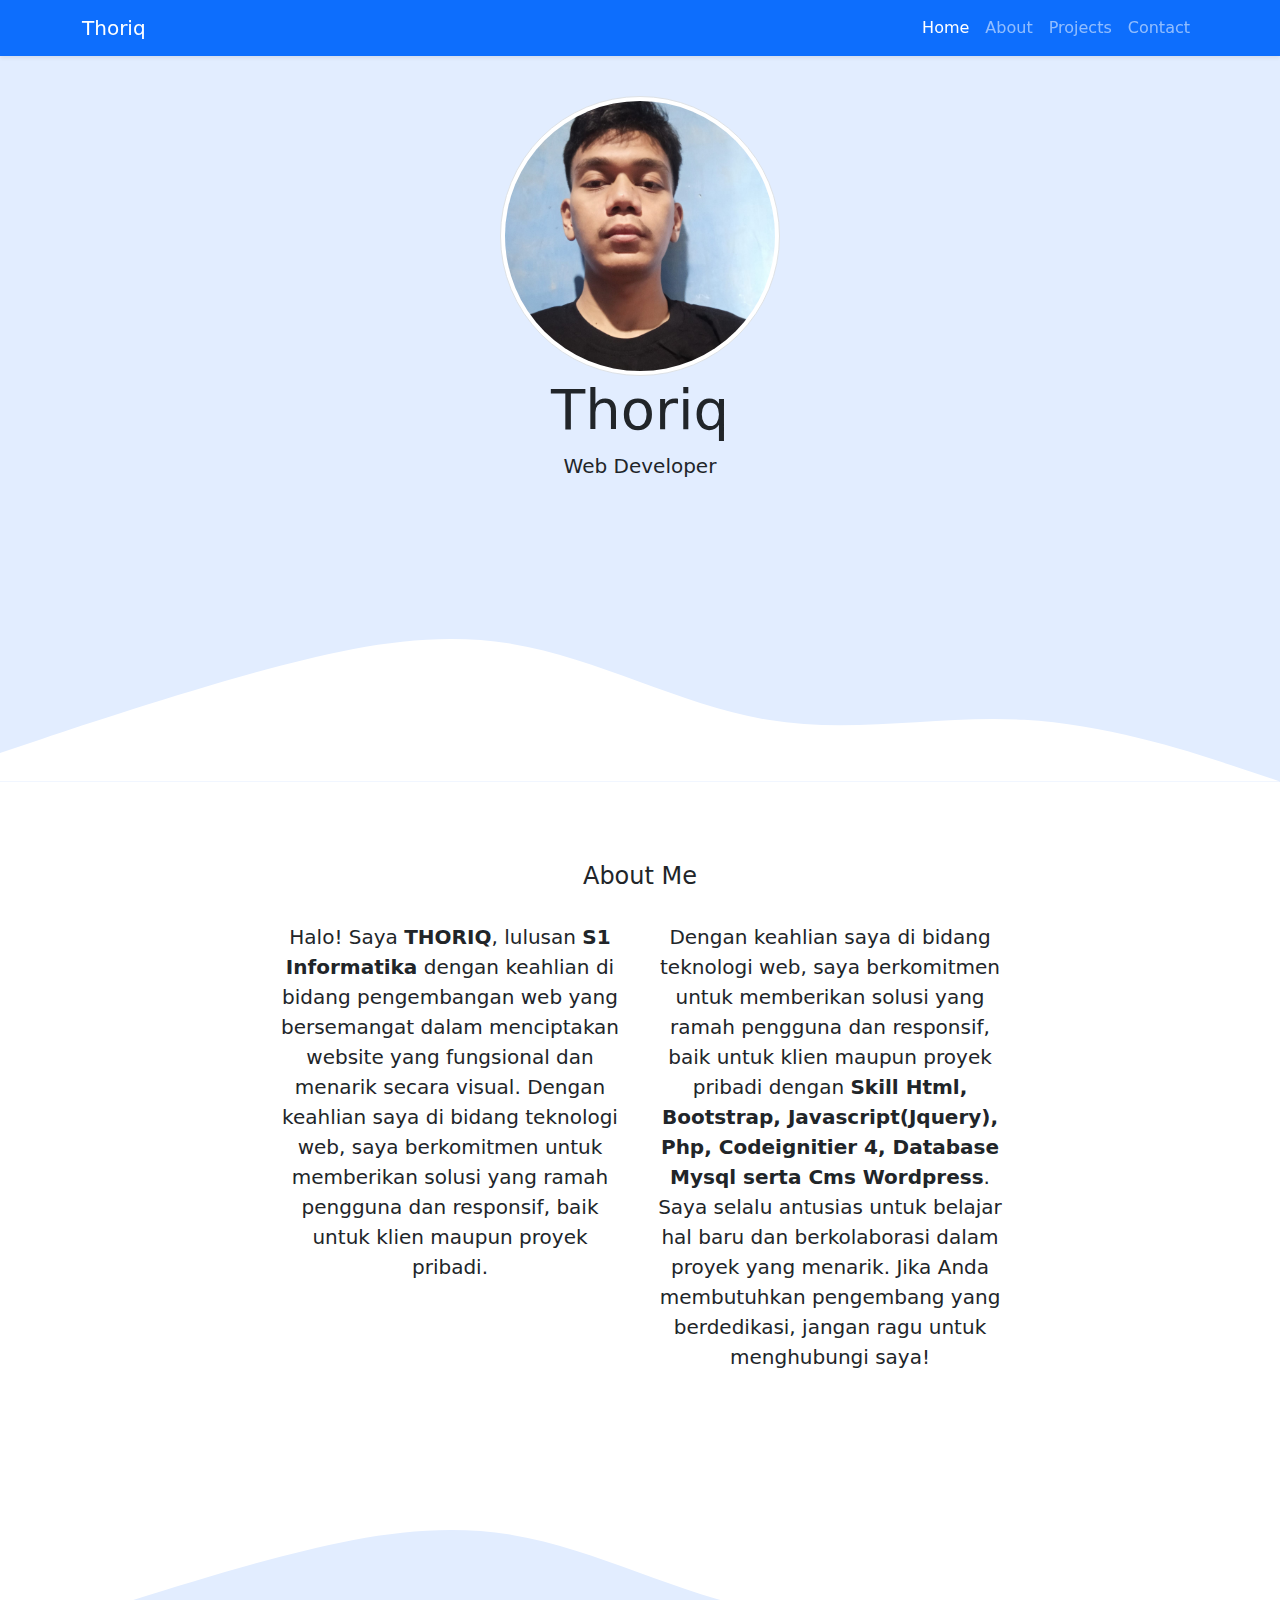
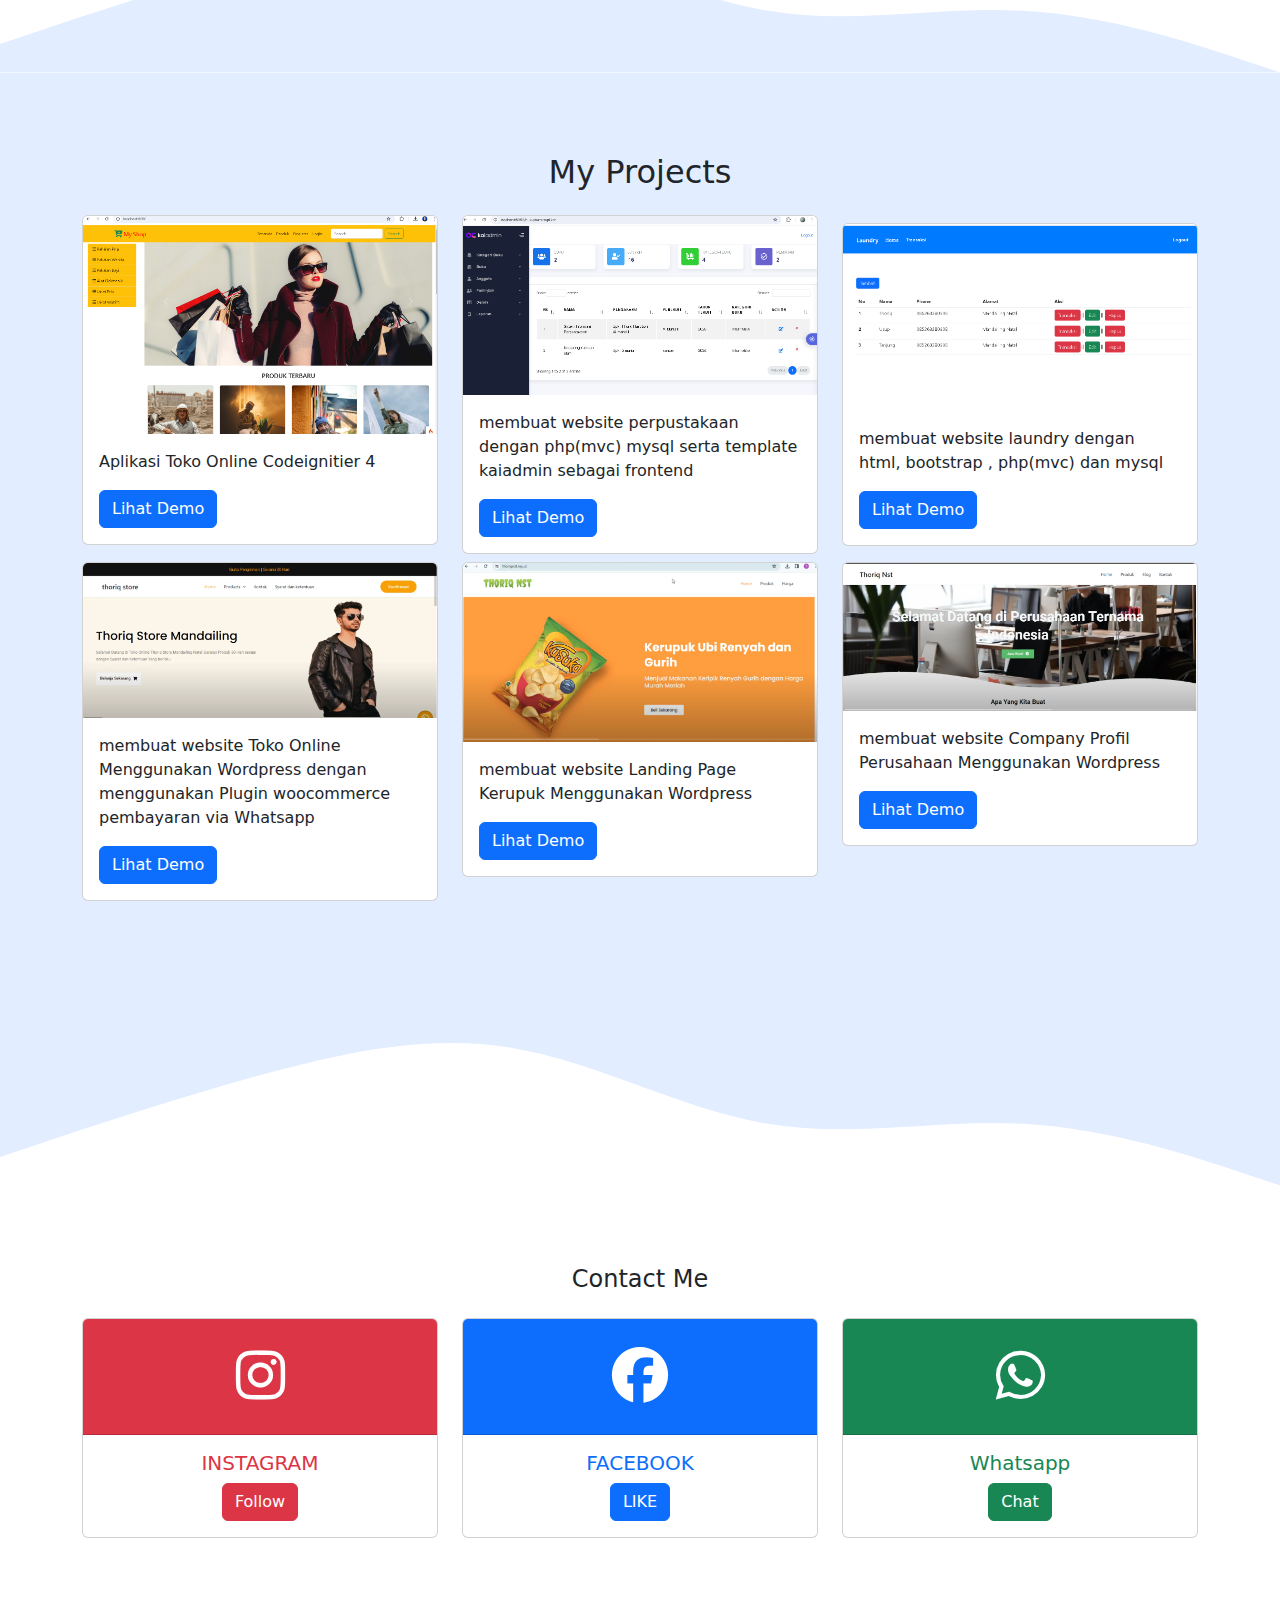
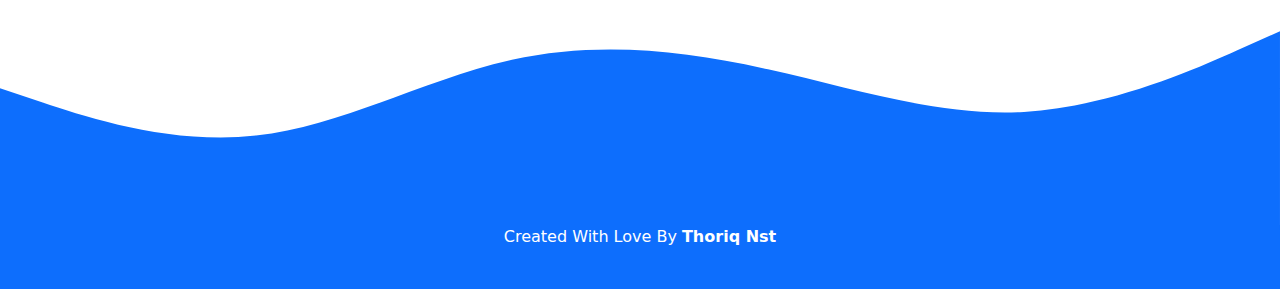
<file: index.html>
<!DOCTYPE html>
<html lang="en">

<head>
    <meta charset="UTF-8">
    <meta name="viewport" content="width=device-width, initial-scale=1.0">
    <title>My Portofolio</title>
    <link href="https://cdn.jsdelivr.net/npm/bootstrap@5.3.3/dist/css/bootstrap.min.css" rel="stylesheet"
        integrity="sha384-QWTKZyjpPEjISv5WaRU9OFeRpok6YctnYmDr5pNlyT2bRjXh0JMhjY6hW+ALEwIH" crossorigin="anonymous">
    <link href="https://cdnjs.cloudflare.com/ajax/libs/font-awesome/6.4.0/css/all.min.css" rel="stylesheet">
    <link rel="stylesheet" href="style.css">
</head>
<body id="home">
    <!-- navbar -->
    <nav class="navbar navbar-expand-lg navbar-dark bg-primary shadow-sm fixed-top">
        <div class="container">
            <a class="navbar-brand" href="#">Thoriq</a>
            <button class="navbar-toggler" type="button" data-bs-toggle="collapse" data-bs-target="#navbarNav"
                aria-controls="navbarNav" aria-expanded="false" aria-label="Toggle navigation">
                <span class="navbar-toggler-icon"></span>
            </button>
            <div class="collapse navbar-collapse" id="navbarNav">
                <ul class="navbar-nav ms-auto">
                    <li class="nav-item">
                        <a class="nav-link active" aria-current="page" href="#home">Home</a>
                    </li>
                    <li class="nav-item">
                        <a class="nav-link" href="#about">About</a>
                    </li>
                    <li class="nav-item">
                        <a class="nav-link" href="#projects">Projects</a>
                    </li>
                    <li class="nav-item">
                        <a class="nav-link" href="#contact">Contact</a>
                    </li>
                </ul>
            </div>
        </div>
    </nav>
    <!-- akhir navbar -->

    <!-- jumbotron -->
    <section class="jumbotron text-center">
        <img src="asliThoriq.jpeg" alt="thoriq" width="280" class="rounded-circle img-thumbnail">
        <h1 class="display-4">Thoriq</h1>
        <p class="lead">Web Developer</p>
        <svg xmlns="http://www.w3.org/2000/svg" viewBox="0 0 1440 320">
            <path fill="#ffff" fill-opacity="1"
                d="M0,288L48,272C96,256,192,224,288,197.3C384,171,480,149,576,165.3C672,181,768,235,864,250.7C960,267,1056,245,1152,250.7C1248,256,1344,288,1392,304L1440,320L1440,320L1392,320C1344,320,1248,320,1152,320C1056,320,960,320,864,320C768,320,672,320,576,320C480,320,384,320,288,320C192,320,96,320,48,320L0,320Z">
            </path>
        </svg>
    </section>
    <!-- akhir jumbotron -->

    <!-- about -->
    <section id="about">
        <div class="container">
            <div class="row text-center mb-3">
                <div class="col">
                    <h4>About Me</h4>
                </div>
            </div>
            <div class="row justify-content-center fs-5 text-center">
                <div class="col-md-4 mt-2">
                    <p class="fs-5">
                        Halo! Saya <strong> THORIQ</strong>, lulusan <strong>S1 Informatika</strong> dengan keahlian di bidang pengembangan web yang bersemangat dalam
                        menciptakan website yang fungsional dan menarik secara visual. Dengan keahlian saya di bidang
                        teknologi web, saya berkomitmen untuk memberikan solusi yang ramah pengguna dan responsif, baik
                        untuk klien maupun proyek pribadi.
                    </p>
                </div>
                <div class="col-md-4 mt-2">
                    <p class="fs-5">Dengan keahlian saya di bidang
                        teknologi web, saya berkomitmen untuk memberikan solusi yang ramah pengguna dan responsif, baik
                        untuk klien maupun proyek pribadi dengan <strong>Skill Html, Bootstrap, Javascript(Jquery), Php, Codeignitier 4, Database Mysql
                            serta Cms Wordpress</strong>.
                        Saya selalu antusias untuk belajar hal baru dan berkolaborasi dalam proyek yang menarik. Jika
                        Anda membutuhkan pengembang yang berdedikasi, jangan ragu untuk menghubungi saya!
                    </p>
                </div>
            </div>
        </div>
        <svg xmlns="http://www.w3.org/2000/svg" viewBox="0 0 1440 320">
            <path fill="#e2edff" fill-opacity="1"
                d="M0,288L48,272C96,256,192,224,288,197.3C384,171,480,149,576,165.3C672,181,768,235,864,250.7C960,267,1056,245,1152,250.7C1248,256,1344,288,1392,304L1440,320L1440,320L1392,320C1344,320,1248,320,1152,320C1056,320,960,320,864,320C768,320,672,320,576,320C480,320,384,320,288,320C192,320,96,320,48,320L0,320Z">
            </path>
        </svg>
    </section>
    <!-- Akhir About -->

    <!-- Projects -->
    <section id="projects">
        <div class="container">
            <div class="row text-center mb-3">
                <div class="col">
                    <h2>My Projects</h2>
                </div>
            </div>
            <div class="row justify-content-center">
                 <div class="col-md-4">
                    <div class="card">
                        <img src="tokoOnlieasli.PNG" class="card-img-top" alt="perpustakaan">
                        <div class="card-body">
                            <p class="card-text">Aplikasi Toko Online Codeignitier 4</p>
                            <a class="btn btn-primary" href="https://youtu.be/3uSvhyS0B8I?si=xumvvIA5cvmpxHN4">Lihat
                                Demo</a>
                        </div>
                    </div>
                </div>
                <div class="col-md-4">
                    <div class="card">
                        <img src="perpustakaan.PNG" class="card-img-top" alt="perpustakaan">
                        <div class="card-body">
                            <p class="card-text">membuat website perpustakaan dengan php(mvc) mysql serta template
                                kaiadmin sebagai frontend</p>
                            <a class="btn btn-primary" href="https://youtu.be/tMAamk086V0?si=inFI2JIOsJ7zAbNB">Lihat
                                Demo</a>
                        </div>
                    </div>
                </div>
                <div class="col-md-4 mt-2">
                    <div class="card">
                        <img src="londashboard.PNG" class="card-img-top" alt="laundry">
                        <div class="card-body">
                            <p class="card-text">membuat website laundry dengan html, bootstrap , php(mvc) dan mysql</p>
                            <a class="btn btn-primary" href="https://youtu.be/B7-aEHy9dhQ?si=HNuyoet-wKrKV4xc">Lihat
                                Demo</a>
                        </div>
                    </div>
                </div>
                <div class="col-md-4 mt-2">
                    <div class="card">
                        <img src="tokoOnline.PNG" class="card-img-top" alt="tokoOnline">
                        <div class="card-body">
                            <p class="card-text">membuat website Toko Online Menggunakan Wordpress dengan menggunakan
                                Plugin woocommerce pembayaran via Whatsapp</p>
                            <a class="btn btn-primary" href="https://youtu.be/uUUI2s4hFTc?si=wrYm8w6fuddMHOzT">Lihat
                                Demo</a>
                        </div>
                    </div>
                </div>
                <div class="col-md-4 mt-2">
                    <div class="card">
                        <img src="landingPage.PNG" class="card-img-top" alt="landingPage">
                        <div class="card-body">
                            <p class="card-text">membuat website Landing Page Kerupuk Menggunakan Wordpress</p>
                            <a class="btn btn-primary" href="https://youtu.be/2jycynphEcI?si=Vrd4U3wd3leiwZhR">Lihat
                                Demo</a>
                        </div>
                    </div>
                </div>
                <div class="col-md-4 mt-2">
                    <div class="card">
                        <img src="company.PNG" class="card-img-top" alt="company">
                        <div class="card-body">
                            <p class="card-text">membuat website Company Profil Perusahaan Menggunakan Wordpress</p>
                            <a class="btn btn-primary" href="https://youtu.be/J0cRZcV7HO8?si=P0t1JgikJHURfWAR">Lihat
                                Demo</a>
                        </div>
                    </div>
                </div>
            </div>
        </div>
        <svg xmlns="http://www.w3.org/2000/svg" viewBox="0 0 1440 320">
            <path fill="#ffff" fill-opacity="1"
                d="M0,288L48,272C96,256,192,224,288,197.3C384,171,480,149,576,165.3C672,181,768,235,864,250.7C960,267,1056,245,1152,250.7C1248,256,1344,288,1392,304L1440,320L1440,320L1392,320C1344,320,1248,320,1152,320C1056,320,960,320,864,320C768,320,672,320,576,320C480,320,384,320,288,320C192,320,96,320,48,320L0,320Z">
            </path>
        </svg>
    </section>
    <!-- AKhir Projects -->

    <!-- jkontak -->
    <section id="contact">
        <div class="container">
            <div class="row text-center mb-3">
                <div class="col">
                    <h4>Contact Me</h4>
                </div>
            </div>
            <div class="row">
                <div class="col-md-4 mb-2">
                    <div class="card text-white text-center">
                        <div class="card-header bg-danger display-4 pt-4 pb-4">
                            <i class="fa-brands fa-instagram"></i>
                        </div>
                        <div class="card-body">
                            <h5 class="card-title text-danger">INSTAGRAM</h5>
                            <a href="https://www.instagram.com/thoriq0610/" class="btn btn-danger">Follow</a>
                        </div>
                    </div>
                </div>
                   <div class="col-md-4 mb-2">
                    <div class="card text-white text-center">
                        <div class="card-header bg-primary display-4 pt-4 pb-4">
                            <i class="fa-brands fa-facebook"></i>
                        </div>
                        <div class="card-body">
                            <h5 class="card-title text-primary">FACEBOOK</h5>
                            <a href="https://web.facebook.com/thoriq.thoriq.1232/" class="btn btn-primary">LIKE</a>
                        </div>
                    </div>
                </div>
                <div class="col-md-4 mb-2">
                    <div class="card text-white text-center">
                        <div class="card-header bg-success display-4 pt-4 pb-4">
                            <i class="fa-brands fa-whatsapp"></i>
                        </div>
                        <div class="card-body">
                            <h5 class="card-title text-success">Whatsapp</h5>
                            <a href="https://wa.me/6285261762764?text=Halo%20bg" target="_blank" class="btn btn-success">Chat</a>
                        </div>
                    </div>
                </div>

            </div>

        </div>
        </div>
        <svg style="margin-bottom: -5px;" xmlns="http://www.w3.org/2000/svg" viewBox="0 0 1440 320">
            <path fill="#0d6efd" fill-opacity="1"
                d="M0,160L48,176C96,192,192,224,288,213.3C384,203,480,149,576,128C672,107,768,117,864,138.7C960,160,1056,192,1152,186.7C1248,181,1344,139,1392,117.3L1440,96L1440,320L1392,320C1344,320,1248,320,1152,320C1056,320,960,320,864,320C768,320,672,320,576,320C480,320,384,320,288,320C192,320,96,320,48,320L0,320Z">
            </path>
        </svg>
    </section>
    <!-- akhir kontak -->

    <!-- footer -->
    <footer class="bg-primary text-white text-center pb-4">
        <p>Created With Love By <a href="" class="text-white fw-bold text-decoration-none">Thoriq Nst</a></p>
    </footer>
    <!-- akhir Footer -->

    <script src="https://cdn.jsdelivr.net/npm/@popperjs/core@2.11.8/dist/umd/popper.min.js"
        integrity="sha384-I7E8VVD/ismYTF4hNIPjVp/Zjvgyol6VFvRkX/vR+Vc4jQkC+hVqc2pM8ODewa9r"
        crossorigin="anonymous"></script>
    <script src="https://cdn.jsdelivr.net/npm/bootstrap@5.3.3/dist/js/bootstrap.min.js"
        integrity="sha384-0pUGZvbkm6XF6gxjEnlmuGrJXVbNuzT9qBBavbLwCsOGabYfZo0T0to5eqruptLy"
        crossorigin="anonymous"></script>
</body>

</html>
</file>
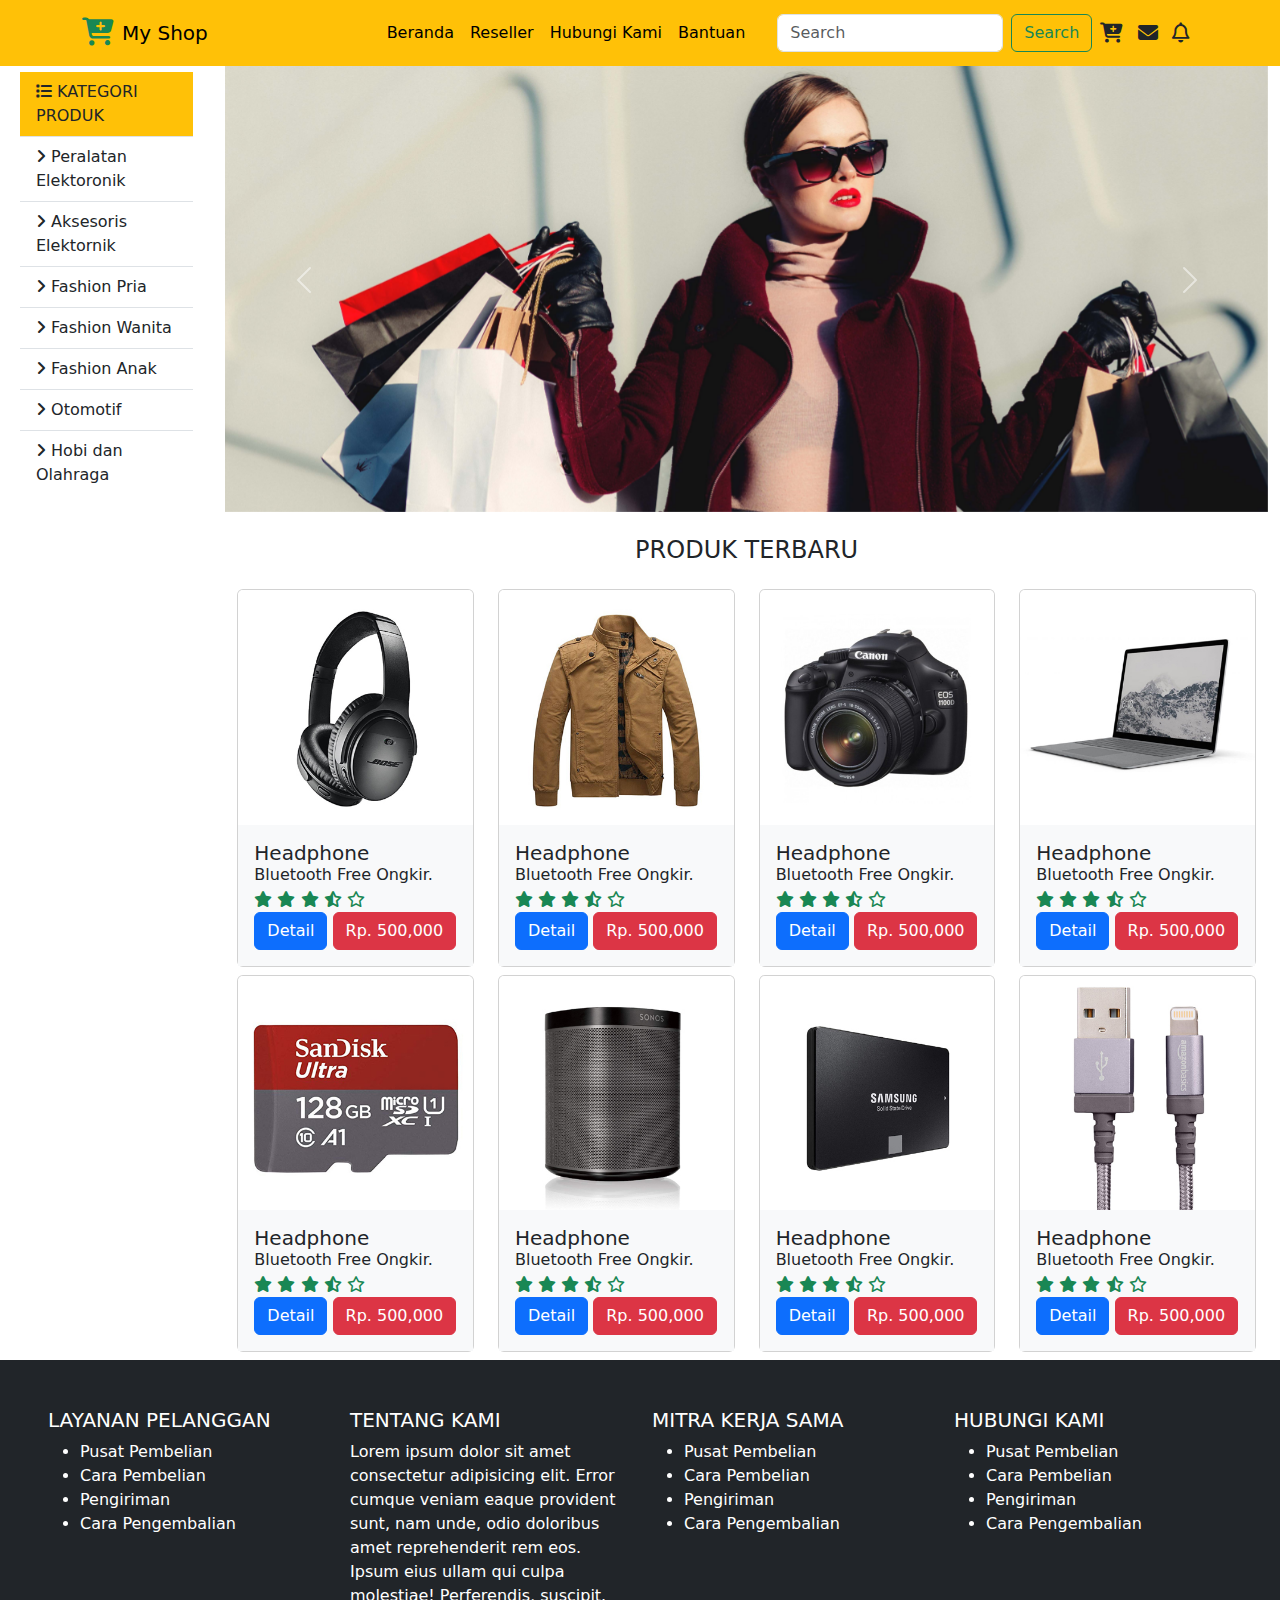
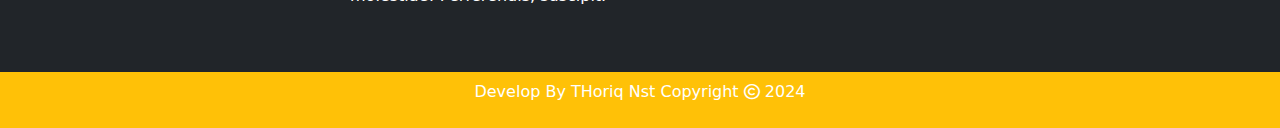
<file: templateTokoOnline/index.html>
<!DOCTYPE html>
<html lang="en">

<head>
    <meta charset="UTF-8">
    <meta name="viewport" content="width=device-width, initial-scale=1.0">
    <title>template tokoOnline</title>
    <link href="https://cdn.jsdelivr.net/npm/bootstrap@5.3.3/dist/css/bootstrap.min.css" rel="stylesheet"
        integrity="sha384-QWTKZyjpPEjISv5WaRU9OFeRpok6YctnYmDr5pNlyT2bRjXh0JMhjY6hW+ALEwIH" crossorigin="anonymous">
    <link href="https://cdnjs.cloudflare.com/ajax/libs/font-awesome/6.4.0/css/all.min.css" rel="stylesheet">
    <link rel="stylesheet" href="style.css">
</head>

<body>

    <nav class="navbar navbar-expand-lg bg-warning fixed-top">
        <div class="container">
            <h3 class="mt-2"><i class="fa-solid fa-cart-plus text-success me-2"></i></h3>
            <a class="navbar-brand font-weight-bold" href="#">My Shop</a>
            <button class="navbar-toggler" type="button" data-bs-toggle="collapse"
                data-bs-target="#navbarSupportedContent" aria-controls="navbarSupportedContent" aria-expanded="false"
                aria-label="Toggle navigation">
                <span class="navbar-toggler-icon"></span>
            </button>
            <div class="collapse navbar-collapse" id="navbarSupportedContent">
                <ul class="navbar-nav ms-auto me-4 mb-2 mb-lg-0">
                    <li class="nav-item">
                        <a class="nav-link active" aria-current="page" href="#">Beranda</a>
                    </li>
                    <li class="nav-item">
                        <a class="nav-link active" aria-current="page" href="#">Reseller</a>
                    </li>
                    <li class="nav-item">
                        <a class="nav-link active" aria-current="page" href="#">Hubungi Kami</a>
                    </li>
                    <li class="nav-item">
                        <a class="nav-link active" aria-current="page" href="#">Bantuan</a>
                    </li>
                </ul>
                <form class="d-flex" role="search">
                    <input class="form-control me-2" type="search" placeholder="Search" aria-label="Search">
                    <button class="btn btn-outline-success" type="submit">Search</button>
                </form>
                <div class="icon mt-2">
                    <h5><i class="fa-solid fa-cart-plus ms-2 me-2" data-bs-toggle="tooltip"
                            title="Keranjang Belanja"></i>
                        <i class="fa-solid fa-envelope me-2" data-bs-toggle="tooltip" title="Surat Masuk"></i>
                        <i class="fa-regular fa-bell me-2" data-bs-toggle="tooltip" title="Notifikasi"></i>
                    </h5>
                </div>
            </div>
        </div>
    </nav>

    <section id="toko">
        <div class="container-fluid">
        <div class="row no-gutters" style="margin-top: 48px;">
            <div class="col-md-2 bg-leight">
                <ul class="list-group p-2 pt-4 list-group-flush">
                    <li class="list-group-item bg-warning"><i class="fas fa-list"></i> KATEGORI PRODUK</li>
                    <li class="list-group-item"><i class="fas fa-angle-right"></i> Peralatan Elektoronik</li>
                    <li class="list-group-item"><i class="fas fa-angle-right"></i> Aksesoris Elektornik</li>
                    <li class="list-group-item"><i class="fas fa-angle-right"></i> Fashion Pria</li>
                    <li class="list-group-item"><i class="fas fa-angle-right"></i> Fashion Wanita</li>
                    <li class="list-group-item"><i class="fas fa-angle-right"></i> Fashion Anak</li>
                    <li class="list-group-item"><i class="fas fa-angle-right"></i> Otomotif</li>
                    <li class="list-group-item"><i class="fas fa-angle-right"></i> Hobi dan Olahraga</li>
                </ul>
            </div>
            <div class="col-md-10">

                <div class="row">
                    <div class="col">
                        <div id="carouselExample" class="carousel slide">
                            <div class="carousel-inner pt-3">
                                <div class="carousel-item active">
                                    <img src="slide/slide1.jpg" class="d-block w-100" alt="...">
                                </div>
                                <div class="carousel-item">
                                    <img src="slide/slide2.jpg" class="d-block w-100" alt="...">
                                </div>
                                <div class="carousel-item">
                                    <img src="slide/slide3.jpg" class="d-block w-100" alt="...">
                                </div>
                            </div>
                            <button class="carousel-control-prev" type="button" data-bs-target="#carouselExample"
                                data-bs-slide="prev">
                                <span class="carousel-control-prev-icon" aria-hidden="true"></span>
                                <span class="visually-hidden">Previous</span>
                            </button>
                            <button class="carousel-control-next" type="button" data-bs-target="#carouselExample"
                                data-bs-slide="next">
                                <span class="carousel-control-next-icon" aria-hidden="true"></span>
                                <span class="visually-hidden">Next</span>
                            </button>
                        </div>
                    </div>
                </div>


                <div class="row">
                    <div class="col">
                        <h4 class="text-center font-weight-bold m-4">PRODUK TERBARU</h4>
                    </div>
                </div>
               

                <div class="row mx-auto">
                    <div class="col-md-3">
                        <div class="card mb-2 " >
                            <img src="produk/headphone.jpg" class="card-img-top" alt="...">
                            <div class="card-body bg-light">
                                <h5 class="card-title">Headphone</h5>
                                <p class="card-text"> Bluetooth Free Ongkir.</p>
                                <i class="fas fa-star text-success"></i>
                                <i class="fas fa-star text-success"></i>
                                <i class="fas fa-star text-success"></i>
                                <i class="fas fa-star-half-alt text-success"></i>
                                <i class="far fa-star text-success"></i><br>
                                <a href="#" class="btn btn-primary" data-bs-target="#produk1"
                                    data-bs-toggle="modal">Detail</a>
                                <a href="#" class="btn btn-danger">Rp. 500,000</a>
                            </div>
                        </div>
                    </div>
                    <div class="col-md-3">
                        <div class="card mb-2">
                            <img src="produk/jacket.jpg" class="card-img-top" alt="...">
                            <div class="card-body bg-light">
                                <h5 class="card-title">Headphone</h5>
                                <p class="card-text"> Bluetooth Free Ongkir.</p>
                                <i class="fas fa-star text-success"></i>
                                <i class="fas fa-star text-success"></i>
                                <i class="fas fa-star text-success"></i>
                                <i class="fas fa-star-half-alt text-success"></i>
                                <i class="far fa-star text-success"></i><br>
                                <a href="#" class="btn btn-primary"  data-bs-target="#produk1"
                                    data-bs-toggle="modal">Detail</a>
                                <a href="#" class="btn btn-danger">Rp. 500,000</a>
                            </div>
                        </div>
                    </div>
                    <div class="col-md-3">
                        <div class="card mb-2">
                            <img src="produk/kamera.jpg" class="card-img-top" alt="...">
                            <div class="card-body bg-light">
                                <h5 class="card-title">Headphone</h5>
                                <p class="card-text"> Bluetooth Free Ongkir.</p>
                                <i class="fas fa-star text-success"></i>
                                <i class="fas fa-star text-success"></i>
                                <i class="fas fa-star text-success"></i>
                                <i class="fas fa-star-half-alt text-success"></i>
                                <i class="far fa-star text-success"></i><br>
                                <a href="#" class="btn btn-primary"  data-bs-target="#produk1"
                                    data-bs-toggle="modal">Detail</a>
                                <a href="#" class="btn btn-danger">Rp. 500,000</a>
                            </div>
                        </div>
                    </div>
                    <div class="col-md-3">
                        <div class="card mb-2">
                            <img src="produk/laptop.jpg" class="card-img-top" alt="...">
                            <div class="card-body bg-light">
                                <h5 class="card-title">Headphone</h5>
                                <p class="card-text"> Bluetooth Free Ongkir.</p>
                                <i class="fas fa-star text-success"></i>
                                <i class="fas fa-star text-success"></i>
                                <i class="fas fa-star text-success"></i>
                                <i class="fas fa-star-half-alt text-success"></i>
                                <i class="far fa-star text-success"></i><br>
                                <a href="#" class="btn btn-primary"  data-bs-target="#produk1"
                                    data-bs-toggle="modal">Detail</a>
                                <a href="#" class="btn btn-danger">Rp. 500,000</a>
                            </div>
                        </div>
                    </div>
                    <div class="col-md-3">
                        <div class="card mb-2">
                            <img src="produk/sdcard.jpg" class="card-img-top" alt="...">
                            <div class="card-body bg-light">
                                <h5 class="card-title">Headphone</h5>
                                <p class="card-text"> Bluetooth Free Ongkir.</p>
                                <i class="fas fa-star text-success"></i>
                                <i class="fas fa-star text-success"></i>
                                <i class="fas fa-star text-success"></i>
                                <i class="fas fa-star-half-alt text-success"></i>
                                <i class="far fa-star text-success"></i><br>
                                <a href="#" class="btn btn-primary">Detail</a>
                                <a href="#" class="btn btn-danger">Rp. 500,000</a>
                            </div>
                        </div>
                    </div>
                    <div class="col-md-3">
                        <div class="card mb-2">
                            <img src="produk/speaker.jpg" class="card-img-top" alt="...">
                            <div class="card-body bg-light">
                                <h5 class="card-title">Headphone</h5>
                                <p class="card-text"> Bluetooth Free Ongkir.</p>
                                <i class="fas fa-star text-success"></i>
                                <i class="fas fa-star text-success"></i>
                                <i class="fas fa-star text-success"></i>
                                <i class="fas fa-star-half-alt text-success"></i>
                                <i class="far fa-star text-success"></i><br>
                                <a href="#" class="btn btn-primary"  data-bs-target="#produk1"
                                    data-bs-toggle="modal">Detail</a>
                                <a href="#" class="btn btn-danger">Rp. 500,000</a>
                            </div>
                        </div>
                    </div>
                    <div class="col-md-3">
                        <div class="card mb-2">
                            <img src="produk/ssd.jpg" class="card-img-top" alt="...">
                            <div class="card-body bg-light">
                                <h5 class="card-title">Headphone</h5>
                                <p class="card-text"> Bluetooth Free Ongkir.</p>
                                <i class="fas fa-star text-success"></i>
                                <i class="fas fa-star text-success"></i>
                                <i class="fas fa-star text-success"></i>
                                <i class="fas fa-star-half-alt text-success"></i>
                                <i class="far fa-star text-success"></i><br>
                                <a href="#" class="btn btn-primary" data-bs-target="#produk1"
                                    data-bs-toggle="modal">Detail</a>
                                <a href="#" class="btn btn-danger">Rp. 500,000</a>
                            </div>
                        </div>
                    </div>
                  <div class="col-md-3">
                    <div class="card mb-2">
                        <img src="produk/usb.jpg" class="card-img-top" alt="...">
                        <div class="card-body bg-light">
                            <h5 class="card-title">Headphone</h5>
                            <p class="card-text"> Bluetooth Free Ongkir.</p>
                            <i class="fas fa-star text-success"></i>
                            <i class="fas fa-star text-success"></i>
                            <i class="fas fa-star text-success"></i>
                            <i class="fas fa-star-half-alt text-success"></i>
                            <i class="far fa-star text-success"></i><br>
                            <a href="#" class="btn btn-primary"  data-bs-target="#produk1"
                                    data-bs-toggle="modal">Detail</a>
                            <a href="#" class="btn btn-danger">Rp. 500,000</a>
                        </div>
                    </div>
                </div>
                  </div>

                <!-- Modal -->
                <div class="modal fade" id="produk1" tabindex="-1" aria-labelledby="exampleModalLabel"
                    aria-hidden="true">
                    <div class="modal-dialog modal-lg">
                        <div class="modal-content">
                            <div class="modal-header">
                                <h1 class="modal-title fs-5" id="exampleModalLabel">Detail Produk</h1>
                                <button type="button" class="btn-close" data-bs-dismiss="modal"
                                    aria-label="Close"></button>
                            </div>
                            <div class="modal-body">
                                <div class="row">
                                    <div class="col-md-6">
                                        <img class="img-fluid" src="produk/headphone.jpg" alt="">
                                    </div>
                                    <div class="col-md-6">
                                        <table class="table table-borderless">
                                            <tr>
                                                <th>Nama Produk</th>
                                                <td>HeadPhone</td>
                                            </tr>
                                            <tr>
                                                <th>Type Produk</th>
                                                <td>ABCD1234</td>
                                            </tr>
                                            <tr>
                                                <th>Rating Produk</th>
                                                <td><i class="fas fa-star text-success"></i>
                                                    <i class="fas fa-star text-success"></i>
                                                    <i class="fas fa-star text-success"></i>
                                                    <i class="fas fa-star-half-alt text-success"></i>
                                                    <i class="far fa-star text-success"></i><br>
                                                </td>
                                            </tr>
                                            <tr>
                                                <th>Tersedia</th>
                                                <td>150 Pcs</td>
                                            </tr>
                                            <tr>
                                                <th>Harga</th>
                                                <td>Rp. 500,00</td>
                                            </tr>
                                        </table>
                                    </div>
                                </div>
                            </div>
                            <div class="modal-footer">
                                <button type="button" class="btn btn-danger" data-bs-dismiss="modal">Kembali</button>
                                <button type="button" class="btn btn-primary">Beli</button>
                            </div>
                        </div>
                    </div>
                </div>

                <!-- akhir modal -->
            </div>
        </div>
        </div>
    </section>

    <footer class="bg-dark text-white p-5">
        <div class="row">
            <div class="col-md-3">
                <h5>LAYANAN PELANGGAN</h5>
                <ul>
                    <li>Pusat Pembelian</li>
                    <li>Cara Pembelian</li>
                    <li>Pengiriman</li>
                    <li>Cara Pengembalian</li>
                </ul>
            </div>
            <div class="col-md-3">
                <h5>TENTANG KAMI</h5>
                <p>Lorem ipsum dolor sit amet consectetur adipisicing elit. Error cumque veniam eaque provident sunt,
                    nam unde, odio doloribus amet reprehenderit rem eos. Ipsum eius ullam qui culpa molestiae!
                    Perferendis, suscipit.</p>
            </div>
            <div class="col-md-3">
                <h5>MITRA KERJA SAMA</h5>
                <ul>
                    <li>Pusat Pembelian</li>
                    <li>Cara Pembelian</li>
                    <li>Pengiriman</li>
                    <li>Cara Pengembalian</li>
                </ul>
            </div>
            <div class="col-md-3">
                <h5>HUBUNGI KAMI</h5>
                <ul>
                    <li>Pusat Pembelian</li>
                    <li>Cara Pembelian</li>
                    <li>Pengiriman</li>
                    <li>Cara Pengembalian</li>
                </ul>
            </div>
        </div>
    </footer>

    <section id="copyright">
    <div class="copyright text-center text-white font-weight-bold bg-warning p-2">
        <p>Develop By THoriq Nst Copyright <i class="far fa-copyright"></i> 2024</p>
    </div>
</section>

<script src="https://cdn.jsdelivr.net/npm/@popperjs/core@2.11.8/dist/umd/popper.min.js"
integrity="sha384-I7E8VVD/ismYTF4hNIPjVp/Zjvgyol6VFvRkX/vR+Vc4jQkC+hVqc2pM8ODewa9r"
crossorigin="anonymous"></script>
<script src="https://cdn.jsdelivr.net/npm/bootstrap@5.3.3/dist/js/bootstrap.min.js"
integrity="sha384-0pUGZvbkm6XF6gxjEnlmuGrJXVbNuzT9qBBavbLwCsOGabYfZo0T0to5eqruptLy"
crossorigin="anonymous"></script>
    <script type="text/javascript" src="script.js"></script>
</body>

</html>
</file>
<file: style.css>
.jumbotron{
    padding-top: 6rem;
    background-color: #e2edff;
}
#projects{
    background-color: #e2edff;
}
section{
    padding-top: 5rem;
}
</file>
<file: templateTokoOnline/style.css>
.card p{
    margin-bottom: 1px;
    margin-top: -10px;
}

.row .card:hover{
    box-shadow: 2px 2px 2px rgb(0, 0, 0.4);
    transform: scale(1.02);
}

.custom-tooltip {
    background-color: #333;
    color: #fff;
    padding: 5px 10px;
    border-radius: 4px;
    font-size: 12px;
    white-space: nowrap;
    position: absolute;
    z-index: 1000;
    box-shadow: 0 2px 4px rgba(0, 0, 0, 0.1);
    pointer-events: none;
    transition: opacity 0.2s;
}
</file>
